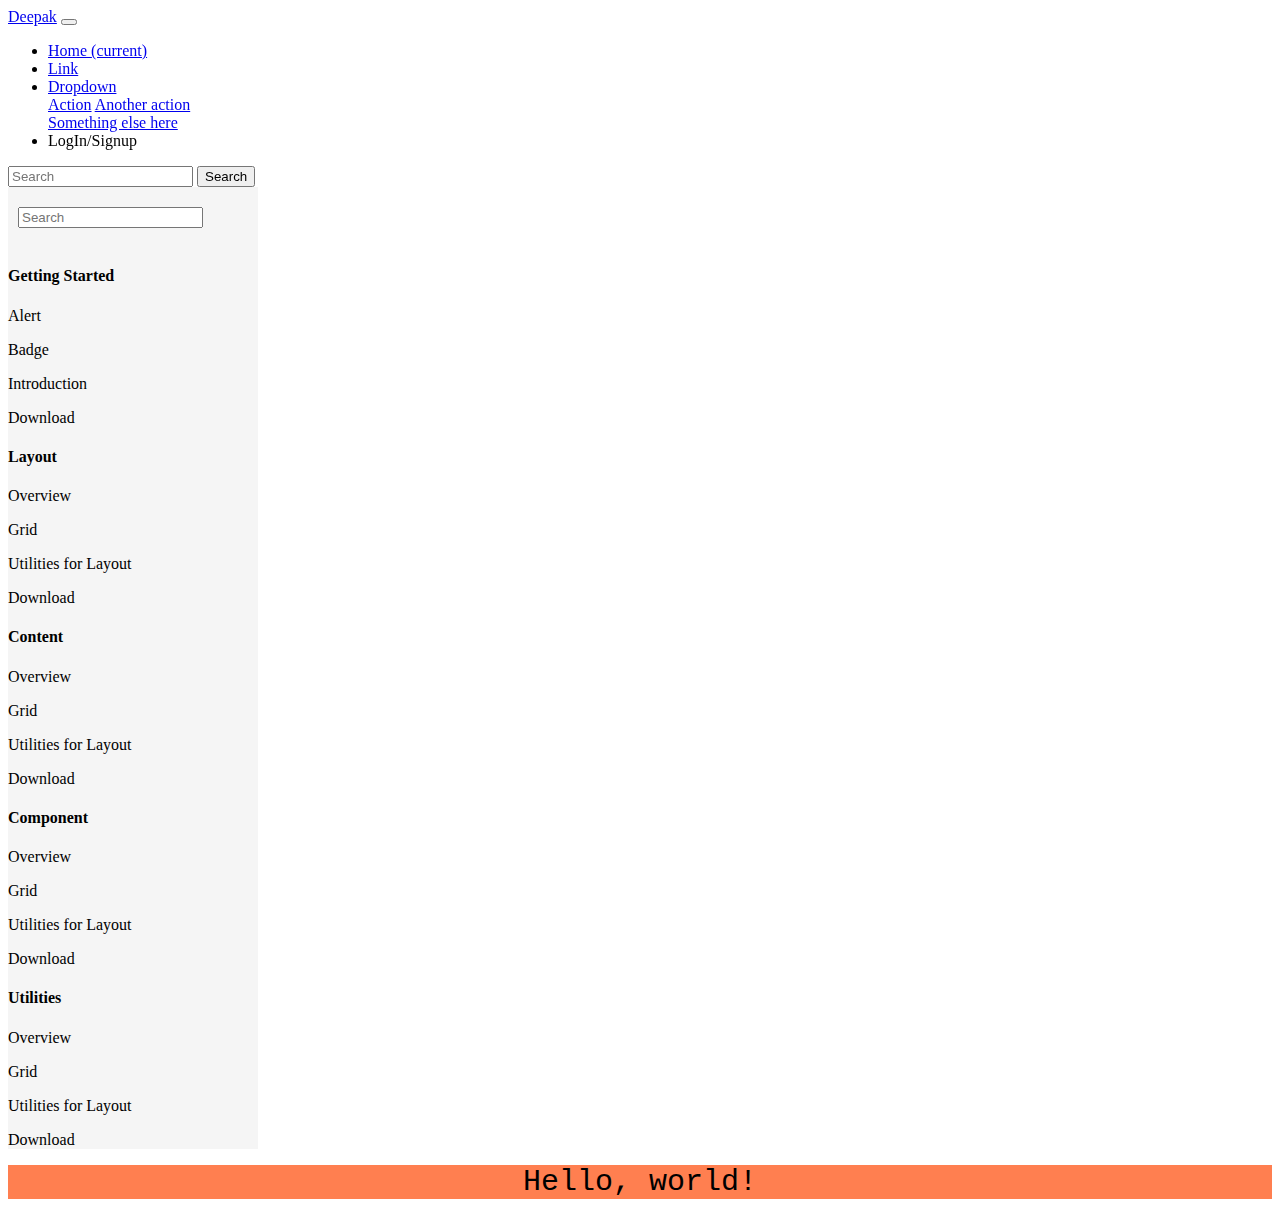
<file: bootstrap.html>
<!doctype html>
<html lang="en">
  <head>
    <!-- Required meta tags -->
    <meta charset="utf-8">
    <meta name="viewport" content="width=device-width, initial-scale=1, shrink-to-fit=no">

    <!-- Bootstrap CSS -->
    <link rel="stylesheet" href="https://cdn.jsdelivr.net/npm/bootstrap@4.6.1/dist/css/bootstrap.min.css" integrity="sha384-zCbKRCUGaJDkqS1kPbPd7TveP5iyJE0EjAuZQTgFLD2ylzuqKfdKlfG/eSrtxUkn" crossorigin="anonymous">

    <title>Bootstrap Website</title>
    <style>
        .maze{
       position: sticky;
       top: 0px;
    }
    .az{
        background-color: coral;
        font-family: monospace;
        font-size: 30px;
        text-align: center;
    }
    #navbar-example2{
      width: 250px;
    
    }
    #bhai{
      background-color: whitesmoke;
      width:250px;
    }
    #form{
      padding-top: 20px;
      padding-left: 10px;
    }
  
    </style>
    
  </head>
  <body>

     <nav class="maze">
    <nav class="navbar navbar-expand-lg navbar-dark bg-dark">
        <a class="navbar-brand" href="#">Deepak</a>
        <button class="navbar-toggler" type="button" data-toggle="collapse" data-target="#navbarSupportedContent" aria-controls="navbarSupportedContent" aria-expanded="false" aria-label="Toggle navigation">
          <span class="navbar-toggler-icon"></span>
        </button>
      
        <div class="collapse navbar-collapse" id="navbarSupportedContent">
          <ul class="navbar-nav mr-auto">
            <li class="nav-item active">
              <a class="nav-link" href="#">Home <span class="sr-only">(current)</span></a>
            </li>
            <li class="nav-item">
              <a class="nav-link" href="#">Link</a>
            </li>
            <li class="nav-item dropdown">
              <a class="nav-link dropdown-toggle" href="#" id="navbarDropdown" role="button" data-toggle="dropdown" aria-expanded="false">
                Dropdown
              </a>
              <div class="dropdown-menu" aria-labelledby="navbarDropdown">
                <a class="dropdown-item" href="#">Action</a>
                <a class="dropdown-item" href="#">Another action</a>
                <div class="dropdown-divider"></div>
                <a class="dropdown-item" href="#">Something else here</a>
              </div>
            </li>
            <li class="nav-item">
              <a class="nav-link disabled">LogIn/Signup</a>
            </li>
          </ul>
          <form class="form-inline my-2 my-lg-0">
            <input class="form-control mr-sm-2" type="search" placeholder="Search" aria-label="Search">
            <button class="btn btn-outline-success my-2 my-sm-0" type="submit">Search</button>
          </form>
        </div>
      </nav></nav>
      
      <nav id="bhai">
     
          <form class="form-inline my-2 my-lg-0" id="form">
            <input class="form-control mr-sm-2" type="search" placeholder="Search" aria-label="Search">
            
          </form><br>
         
    
      <div data-spy="scroll" data-target="#navbar-example2" data-offset="0">
        
        <h4 >Getting Started</h4>
        <p>Alert</p>
        <p>Badge</p>
        <p>Introduction </p>
        <p>Download</p>
        <h4 >Layout</h4>
        <p>Overview</p>
        <p>Grid</p>
        <p>Utilities for Layout </p>
        <p>Download</p>
        <h4>Content</h4>
        <p>Overview</p>
        <p>Grid</p>
        <p>Utilities for Layout </p>
        <p>Download</p>
        <h4 >Component</h4>
        <p>Overview</p>
        <p>Grid</p>
        <p>Utilities for Layout </p>
        <p>Download</p>
        <h4 >Utilities</h4>
        <p>Overview</p>
        <p>Grid</p>
        <p>Utilities for Layout </p>
        <p>Download</p>
      </div>  </nav>
     
      

    <div class=az>Hello, world!</div>


   
    <script src="https://cdn.jsdelivr.net/npm/jquery@3.5.1/dist/jquery.slim.min.js" integrity="sha384-DfXdz2htPH0lsSSs5nCTpuj/zy4C+OGpamoFVy38MVBnE+IbbVYUew+OrCXaRkfj" crossorigin="anonymous"></script>
    <script src="https://cdn.jsdelivr.net/npm/bootstrap@4.6.1/dist/js/bootstrap.bundle.min.js" integrity="sha384-fQybjgWLrvvRgtW6bFlB7jaZrFsaBXjsOMm/tB9LTS58ONXgqbR9W8oWht/amnpF" crossorigin="anonymous"></script>
  </body>
</html>
</file>
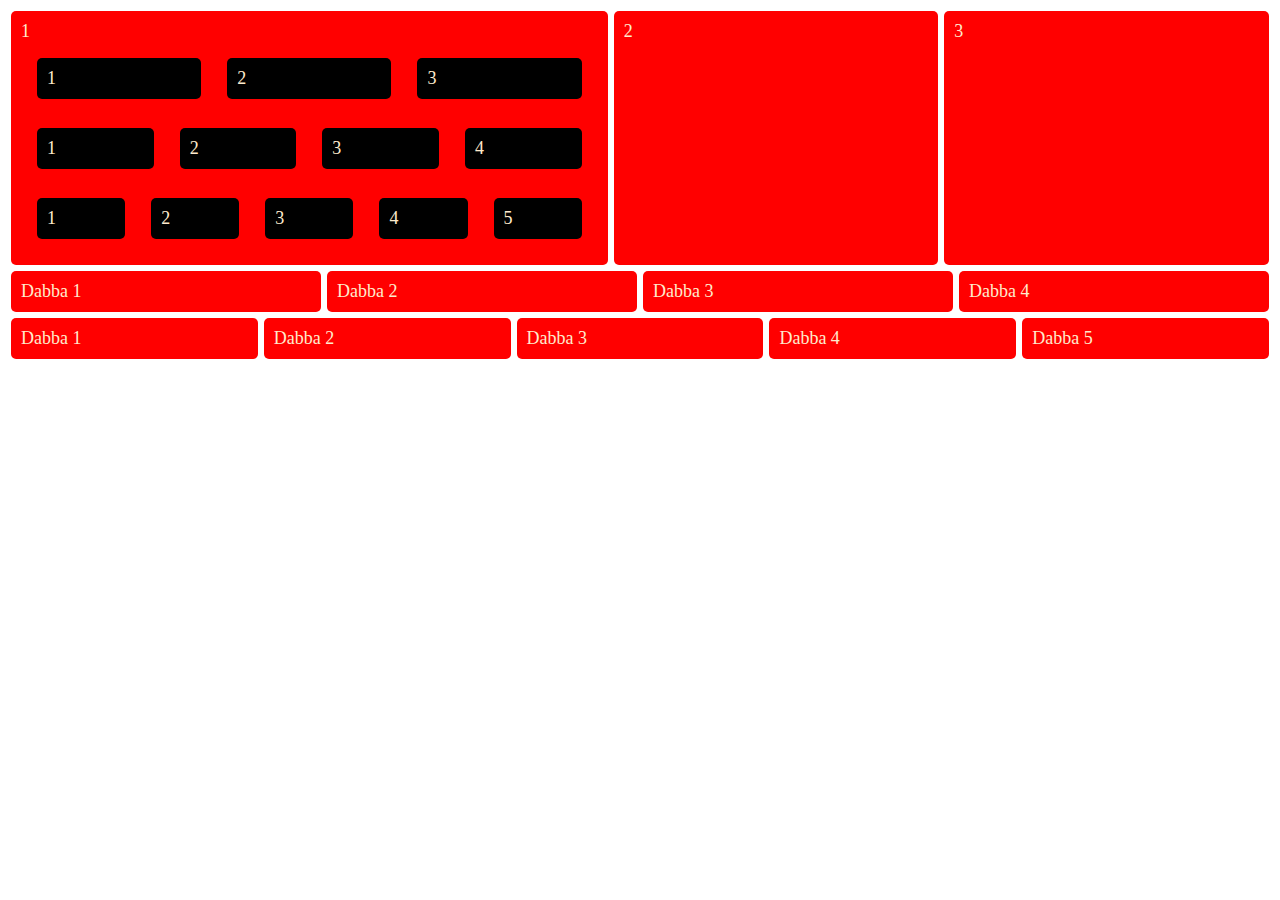
<file: flexbox.html>
<!DOCTYPE html>
<html lang="en">
<head>
    <meta charset="UTF-8">
    <meta http-equiv="X-UA-Compatible" content="IE=edge">
    <meta name="viewport" content="width=device-width, initial-scale=1.0">
    <title>Document</title>
    <style>
    .flex{
        display: flex;
        flex-direction: row;
        flex-flow: row;
        background-color:rgb(255, 255, 255);
      
        row-gap: 20px;
        column-gap: 20px;
        justify-content: center;
        align-items: center;
        
    
    }
    #flex-1{
       background-color: coral;
       color: cornsilk;
    }
    .container{
        display: flex;
    }
    .container div{
        padding: 10px;
        flex-grow: 1;
        background-color: red;
        margin: 3px;
        border-radius: 5px;
        color: blanchedalmond;
        font-size: large;
    }
    .flex div{ 
        display: flex;
        background-color: black;
        color: blanchedalmond;
        flex-grow: 1;
    }
    </style>
</head>
<body>
    <div class="container">
        <div>1
        <div class="flex">
            <div class="dabba">1</div>
            <div class="dabba">2</div>
            <div class="dabba">3</div></div>
            <div class="flex">
            <div class="dabba">1</div>
            <div class="dabba">2</div>
            <div class="dabba">3</div>
            <div class="dabba">4</div>
           </div>
           <div class="flex">
            <div class="dabba">1</div>
            <div class="dabba">2</div>
            <div class="dabba">3</div>
            <div class="dabba">4</div>
            <div class="dabba">5</div>
            </div></div>

            <div>2</div>
            <div>3</div>
        </div>
        <div class="container">
          
            <div>Dabba 1</div>
            <div >Dabba 2</div>
            <div >Dabba 3</div>
            <div >Dabba 4</div></div>

 <div class="container">
           
        <div>Dabba 1</div>
        <div>Dabba 2</div>
        <div>Dabba 3</div>
        <div>Dabba 4</div>
        <div>Dabba 5</div>
     
    </div>
</body>
</html>
</file>
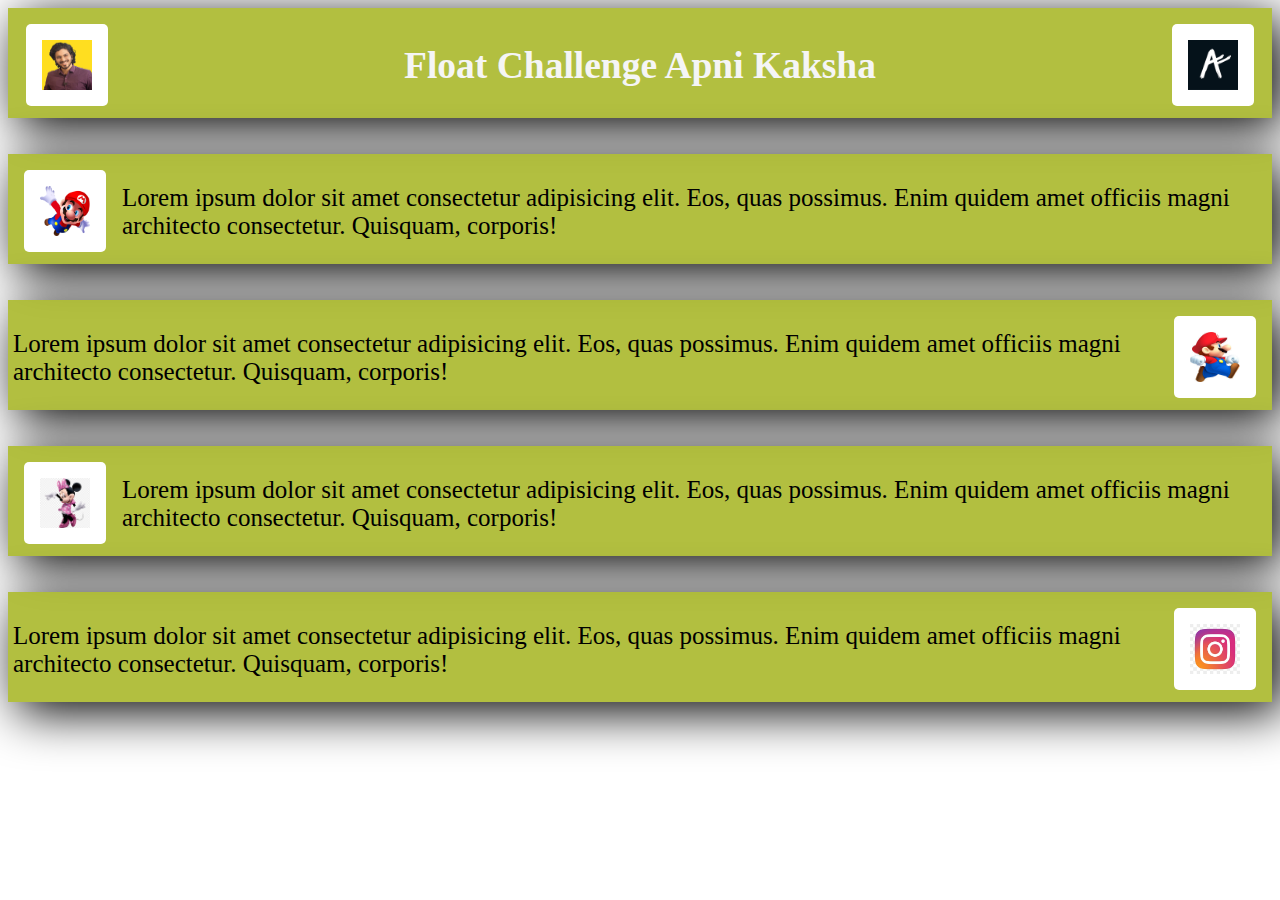
<file: float challenge 3.html>
<!DOCTYPE html>
<html lang="en">
<head>
    <meta charset="UTF-8">
    <meta http-equiv="X-UA-Compatible" content="IE=edge">
    <meta name="viewport" content="width=device-width, initial-scale=1.0">
    <title>Document</title>
    <style>
        .abc{
            background-color: rgba(167, 182, 36, 0.871);
            height: 100px;
            font-size: 25px;
            padding: 5px;
            box-shadow: .4em .4em 2em;
            
        }
        #chu{
                float: left;
                height: 50px;
                width: 50px;
                margin: 1em;
                padding: 1em;
                background-color:white;
                border-radius: 5px;

            }
            #chud{
                float: right;
                height: 50px;
                width: 50px;
                margin: 1em;
                padding: 1em ;
                background-color:white;
                border-radius: 5px;

            }
            h2{
                text-align: center;
                color: whitesmoke;
            }
            #zat{
                position:fixed;
                left:10px;
                height: 50px;
                width: 50px;
                margin: 1em;
                padding: 1em ;
                background-color:white;
                border-radius: 5px;
            }
            #zate{
                position:fixed;
                right:10px;
                height: 50px;
                width: 50px;
                margin: 1em;
                padding: 1em ;
                background-color:white;
                border-radius: 5px;
                border-color: 5px solid black;
            }
    </style>
</head>
<body>
    <img id="zat" src="img/aman.png" alt="">
    <img id="zate" src="img/a logo.png" alt="">
    <div class="abc">
       <h2 >Float Challenge Apni Kaksha</h2>
    </div><br><br>
   
        <img id="chu" src="img/mario_PNG125.png" alt=""> <div class="abc">
        <p>Lorem ipsum dolor sit amet consectetur adipisicing elit. Eos, quas possimus. Enim quidem amet officiis magni architecto consectetur. Quisquam, corporis!
        </p>
    </div><br><br>
   
        <img id="chud" src="img/mann.png" alt=""> <div class="abc">
        <p>Lorem ipsum dolor sit amet consectetur adipisicing elit. Eos, quas possimus. Enim quidem amet officiis magni architecto consectetur. Quisquam, corporis!
        </p>
    </div><br><br>
   
        <img id="chu" src="img/mnnie 2.png" alt=""> <div class="abc">
        <p>Lorem ipsum dolor sit amet consectetur adipisicing elit. Eos, quas possimus. Enim quidem amet officiis magni architecto consectetur. Quisquam, corporis!
        </p>
    </div><br><br>
   
        <img id="chud" src="img/insta.png" alt=""> <div class="abc">
        <p>Lorem ipsum dolor sit amet consectetur adipisicing elit. Eos, quas possimus. Enim quidem amet officiis magni architecto consectetur. Quisquam, corporis!
        </p>
    </div>
       
    
</body>
</html>
</file>
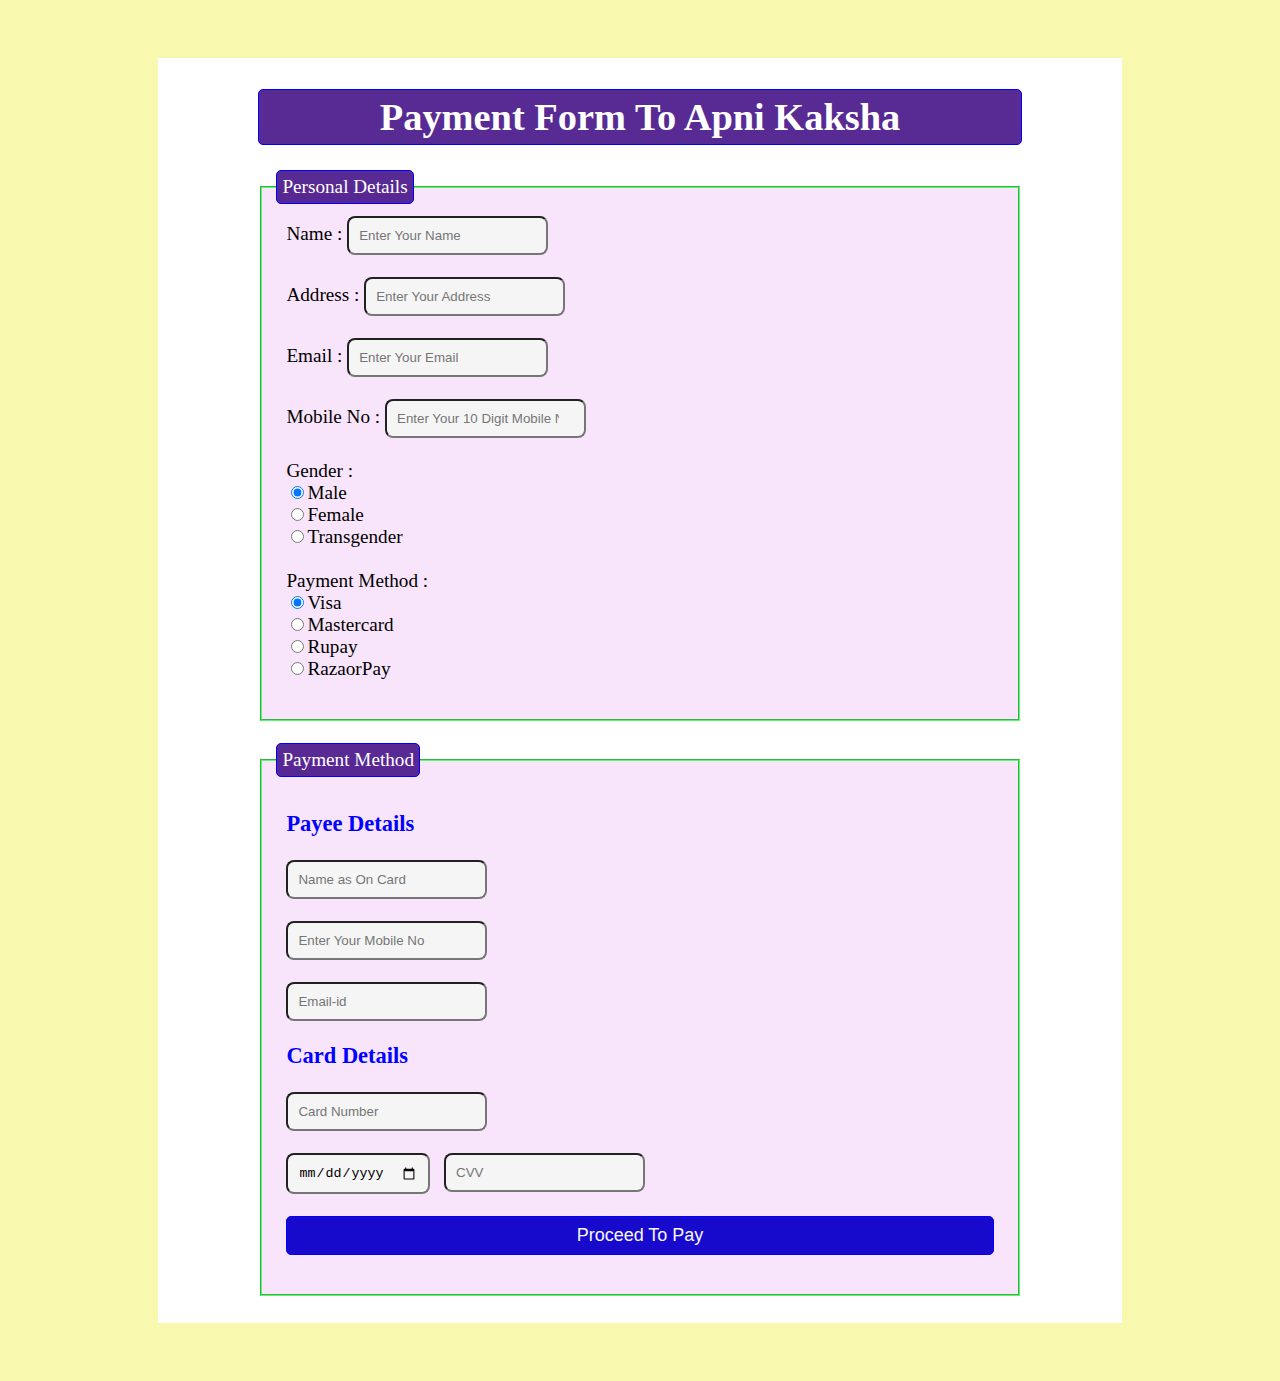
<file: payment.html>
<!DOCTYPE html>
<html lang="en">
<head>
    <meta charset="UTF-8">
    <meta http-equiv="X-UA-Compatible" content="IE=edge">
    <meta name="viewport" content="width=device-width, initial-scale=1.0">
    <title>Payment-Form</title>
    <link rel="stylesheet" href="style.css">
    <style>
        body{
            text-align: centre;
            font-size: 1.2em;
            font-family: 'Anahein';
        }
        #outside{
            background-color: lightgoldenrodyellow;
            padding-top: 25px;
            padding-bottom: 25px;
        }
        h1{
    background-color: #120fe8b9;
    text-align: center;
    background
}
    </style>
</head>
<body  class="container">
    <form class="mc">
    <h1 class="des"><b>Payment Form To Apni Kaksha</b></h1>
    <fieldset>
        <legend class="des">Personal Details</legend><div class="one">
       <div> <label for="name" id="name-label">Name : </label>
       <input type="text" name="name" placeholder="Enter Your Name"></div><br>
       <div>
           <label for="addres">Address : </label>
           <input type="text" name="address" placeholder="Enter Your Address">
       </div><br>
       <div> <label for="email" id="email-label">Email : </label>
        <input type="email" name="email" placeholder="Enter Your Email"></div><br>
        <div> <label for="phoneno" id="phoneno-label">Mobile No : </label>
            <input type="number" name="phoneno" placeholder="Enter Your 10 Digit Mobile No"></div><br>
            <div> <label for="gender" id="gender-label">Gender : </label><br>
                <input type="radio" name="gender" value="male" checked >Male<br>
                <input type="radio" name="gender" value="female"  >Female<br>
                <input type="radio" name="gender" value="tmale"  >Transgender</div><br>
                <div> <label for="payoption" id="name-label">Payment Method : </label><br>
                    <input type="radio" name="payoption" value="Visa" checked>Visa<br>
                    <input type="radio" name="payoption" value="Visa" >Mastercard<br>
                    <input type="radio" name="payoption" value="Visa" >Rupay<br>
                    <input type="radio" name="payoption" value="Visa" >RazaorPay</div><br>

    </fieldset></div><br>
   <fieldset>
      <legend class="des">Payment Method</legend><div class="one">
      <h3 style="color: blue;" ba>Payee Details</h3>
      <input type="text" placeholder="Name as On Card"><br><br>
      <input type="number" placeholder="Enter Your Mobile No"><br><br>
      <input type="text" placeholder="Email-id"><br>
      <h3 style="color: blue;">Card Details</h3>
      <input type="number" placeholder="Card Number"><br><br>
      <input type="date" placeholder="Expiry Date">&nbsp;&nbsp;
      <input type="password" placeholder="CVV"><br><br>
      <input style="color: rgb(247, 247, 247);" type="submit" value="Proceed To Pay" >
     </div><br>
    </fieldset><br>
    </form>
</body>
</html>
</file>
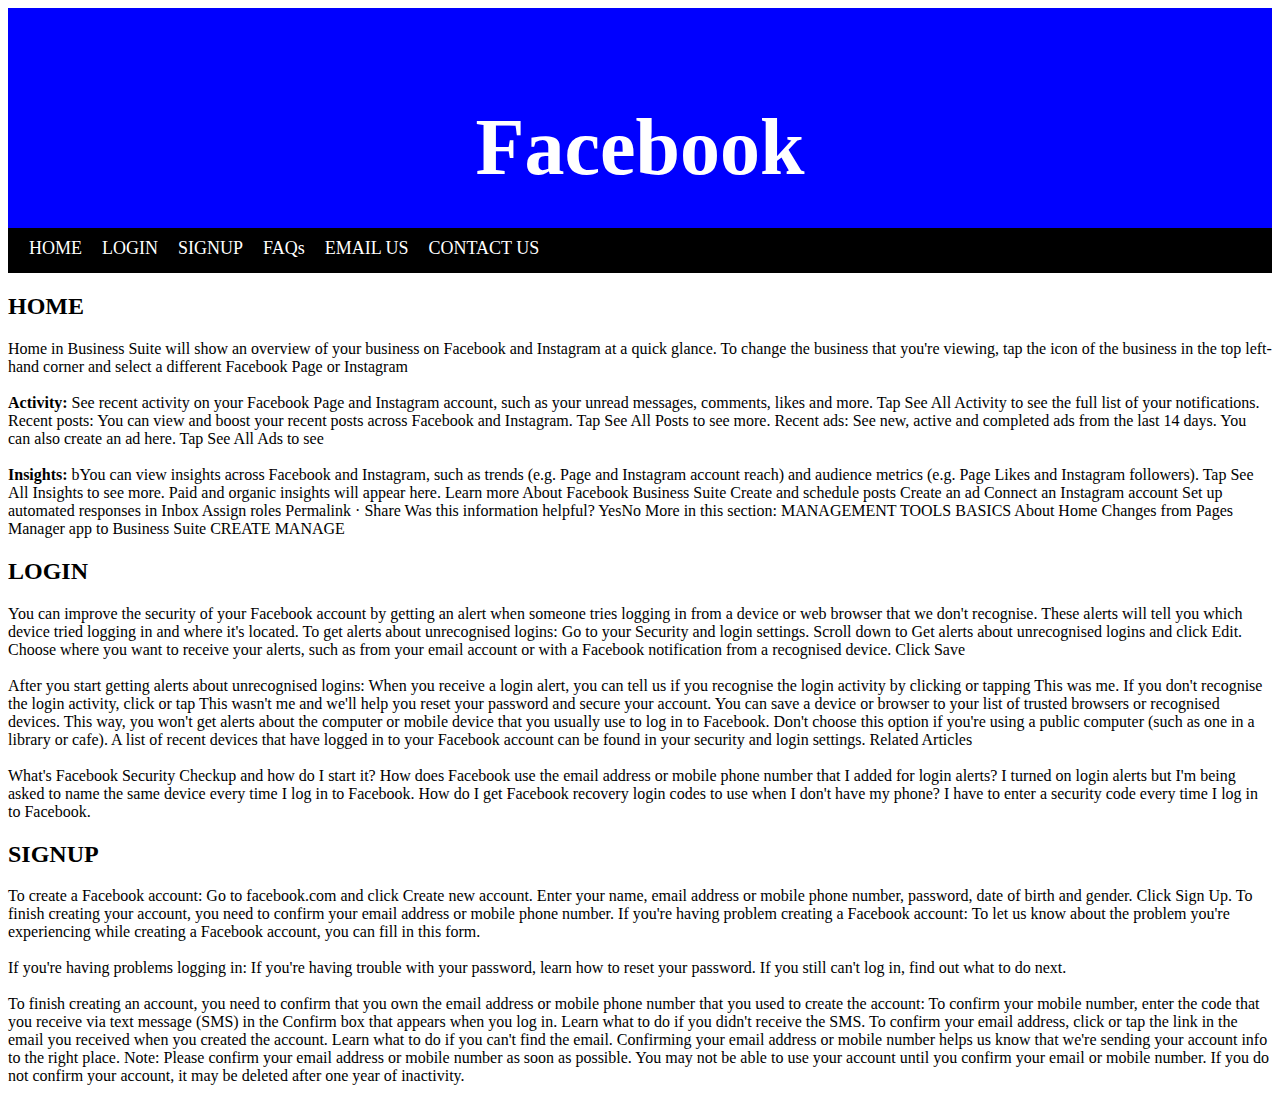
<file: position challenge.html>
<!DOCTYPE html>
<html lang="en">
<head>
    <meta charset="UTF-8">
    <meta http-equiv="X-UA-Compatible" content="IE=edge">
    <meta name="viewport" content="width=device-width, initial-scale=1.0">
    <title>Document</title>
    <style>
        .heading{
            background-color: rgb(0, 0, 255);
            text-align: center;
            height: 100px;
            padding: 1em;
            color: white ;
            font-size: 40px;
            padding-bottom: 2em;
        }
        nav{
            background-color: black;
            font-size: 18px;
            height: 25px;
            padding: 10px 20px;
            position: sticky;
            top: 0px;
        }
        a{
            color: white;
            outline:none;
            text-decoration: none;
            padding: 2px 1px 0;
        }
    </style>
</head>
<body>
    <div class="heading">
    <h1>Facebook</h1></div>
    <nav>
        <a href="#">HOME</a>&nbsp;&nbsp;&nbsp;
        <a href="#">LOGIN</a>&nbsp;&nbsp;&nbsp;
        <a href="#">SIGNUP</a>&nbsp;&nbsp;&nbsp;
        <a href="#">FAQs</a>&nbsp;&nbsp;&nbsp;
        <a href="#">EMAIL US</a>&nbsp;&nbsp;&nbsp;
        <a href="#">CONTACT US</a>
    </nav>
    <div class="main">
       <h2>HOME</h2>
       <p>Home in Business Suite will show an overview of your business on Facebook and Instagram at a quick glance. To change the business that you're viewing, tap the icon of the business in the top left-hand corner and select a different Facebook Page or Instagram <br><br>

       <b>Activity:</b> See recent activity on your Facebook Page and Instagram account, such as your unread messages, comments, likes and more. Tap See All Activity to see the full list of your notifications.
        Recent posts: You can view and boost your recent posts across Facebook and Instagram. Tap See All Posts to see more.
        Recent ads: See new, active and completed ads from the last 14 days. You can also create an ad here. Tap See All Ads to see <br><br>
        <b>Insights: </b>bYou can view insights across Facebook and Instagram, such as trends (e.g. Page and Instagram account reach) and audience metrics (e.g. Page Likes and Instagram followers). Tap See All Insights to see more. Paid and organic insights will appear here.
        Learn more
        About Facebook Business Suite
        Create and schedule posts
        Create an ad
        Connect an Instagram account
        Set up automated responses in Inbox
        Assign roles
        Permalink · Share
        Was this information helpful?
        YesNo
        More in this section: MANAGEMENT TOOLS
        
        BASICS
        About Home
        Changes from Pages Manager app to Business Suite
        CREATE
        MANAGE
        </p>
        <h2>LOGIN</h2>
        <p>You can improve the security of your Facebook account by getting an alert when someone tries logging in from a device or web browser that we don't recognise. These alerts will tell you which device tried logging in and where it's located.
            To get alerts about unrecognised logins:
            Go to your Security and login settings.
            Scroll down to Get alerts about unrecognised logins and click Edit.
            Choose where you want to receive your alerts, such as from your email account or with a Facebook notification from a recognised device.
            Click Save <br><br>
            After you start getting alerts about unrecognised logins:
            When you receive a login alert, you can tell us if you recognise the login activity by clicking or tapping This was me.
            If you don't recognise the login activity, click or tap This wasn't me and we'll help you reset your password and secure your account.
            You can save a device or browser to your list of trusted browsers or recognised devices. This way, you won't get alerts about the computer or mobile device that you usually use to log in to Facebook. Don't choose this option if you're using a public computer (such as one in a library or cafe).
            A list of recent devices that have logged in to your Facebook account can be found in your security and login settings.
            Related Articles <br><br>
            What's Facebook Security Checkup and how do I start it?
            How does Facebook use the email address or mobile phone number that I added for login alerts?
            I turned on login alerts but I'm being asked to name the same device every time I log in to Facebook.
            How do I get Facebook recovery login codes to use when I don't have my phone?
            I have to enter a security code every time I log in to Facebook.</p>
            <h2>SIGNUP</h2>
            <P>To create a Facebook account:
                Go to facebook.com and click Create new account.
                Enter your name, email address or mobile phone number, password, date of birth and gender.
                Click Sign Up.
                To finish creating your account, you need to confirm your email address or mobile phone number.
                If you're having problem creating a Facebook account:
                To let us know about the problem you're experiencing while creating a Facebook account, you can fill in this form. <br><br>
                
                If you're having problems logging in:
                If you're having trouble with your password, learn how to reset your password.
                If you still can't log in, find out what to do next. <br><br>
                To finish creating an account, you need to confirm that you own the email address or mobile phone number that you used to create the account:
                To confirm your mobile number, enter the code that you receive via text message (SMS) in the Confirm box that appears when you log in. Learn what to do if you didn't receive the SMS.
                To confirm your email address, click or tap the link in the email you received when you created the account. Learn what to do if you can't find the email.
                Confirming your email address or mobile number helps us know that we're sending your account info to the right place.
                Note: Please confirm your email address or mobile number as soon as possible. You may not be able to use your account until you confirm your email or mobile number. If you do not confirm your account, it may be deleted after one year of inactivity.</P>
    </div>

</body>
</html>
</file>
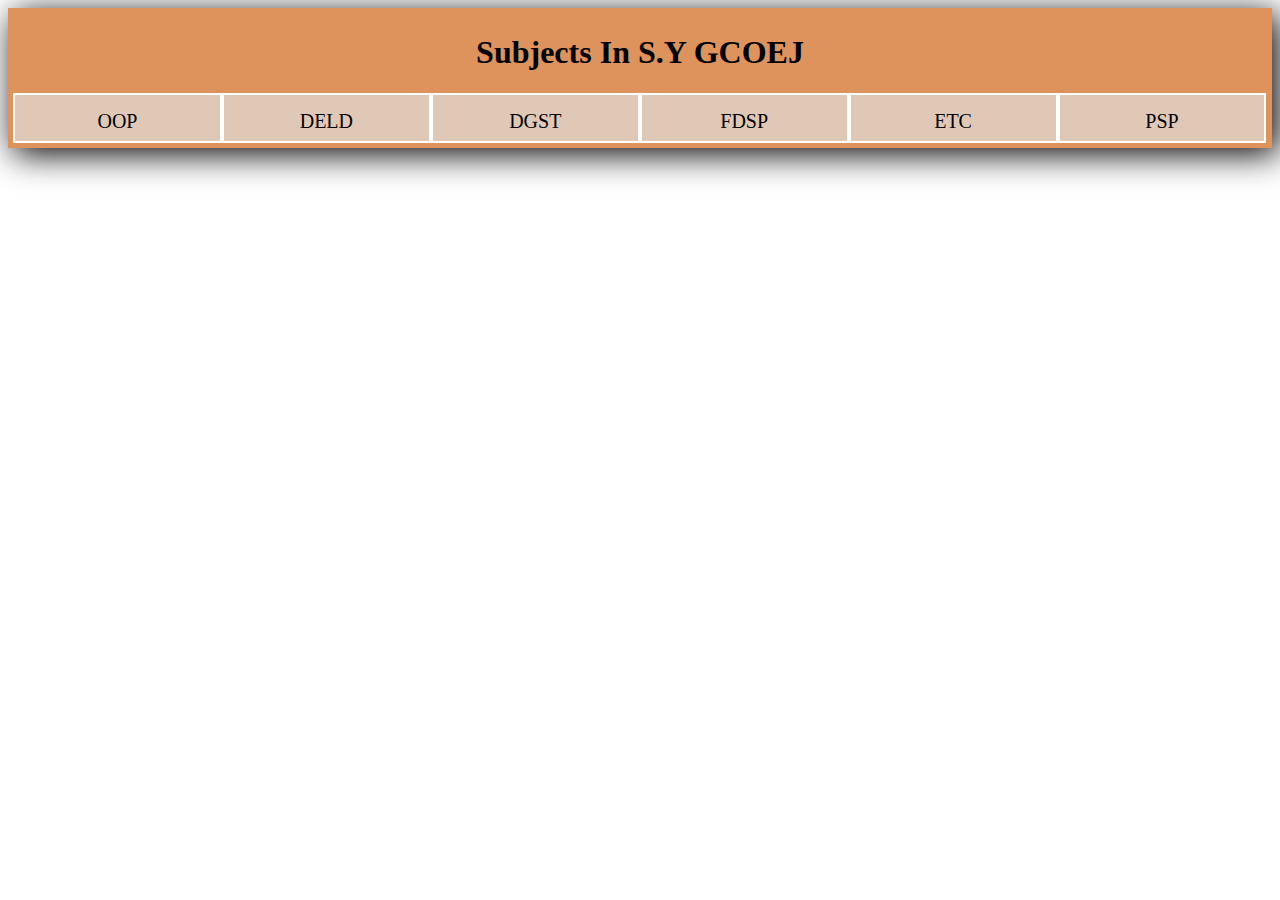
<file: responsiveness.html>
<!DOCTYPE html>
<html lang="en">
<head>
    <meta charset="UTF-8">
    <meta http-equiv="X-UA-Compatible" content="IE=edge">
    <meta name="viewport" content="width=device-width, initial-scale=1.0">
    <title>Document</title>
    <style>
        *{
            text-align: center;
            box-sizing: border-box;
        }
        .main-box{
            background-color: rgba(210, 105, 30,0.726);
            padding: 5px;
            font-family: -apple-system, BlinkMacSystemFont, 'Segoe UI', Roboto, Oxygen, Ubuntu, Cantarell, 'Open Sans', 'Helvetica Neue', sans-serif+;
    
            overflow: hidden;
            box-shadow: .4em .4em 2em;
        }
        .box{
            float: left;
            background-color: rgba(225, 225, 225,0.685);;
        }
        @media screen and (min-width:1008px) {
            .box{
                width: 16.66%;
                height: 50px;
                font-size: 20px;
                border: 2px solid white;
                padding: 15px;
            }
            
        }
        @media screen and (max-width:1007px) and (min-width:641px){
            .box{
                width: 33.33%;
                height: 50px;
                font-size: 20px;
                border: 2px solid white;
                padding: 15px;
            }
            
        }
        @media screen and (max-width:640px){
            .box{
                width: 100%;
                height: 50px;
                font-size: 20px;
                border: 2px solid white;
                padding: 15px;
            }
            
        }
    </style>
</head>
<body>
    <div class="main-box">
    <h1 class="heading">Subjects In S.Y GCOEJ</h1>
        <div class="box">OOP</div>
        <div class="box">DELD</div>
        <div class="box">DGST</div>
        <div class="box">FDSP</div>
        <div class="box">ETC</div>
        <div class="box">PSP</div>
    </div>
</body>
</html>
</file>
<file: style.css>
body{
    text-align: centre;
    font-size: 1.2em;
    font-family: 'Anahein';
}
.des{
    background-color: rgba(61, 8, 130, 0.857);
    color: white;
    padding: 5px ;
    border: 1px solid blue;
    border-radius: 5px;
}
.container{
    background-color: rgb(248, 248, 175);
    padding: 50px 150px;   
}
.mc{
    padding: 5px 100px 5px 100px;
    background-color: white;
}
.one{
    padding: 5px 10px 5px 10px;
}
input[type="submit"]{
    background-color: rgb(23, 10, 204);
    font-size: large;
    border-radius: 5px;
    width: 100%;
    height: 39px;
    font-family: 'Franklin Gothic Medium', 'Arial Narrow', Arial, sans-serif;
    color: white;
    border: 1px solid blue;
}
input[type="submit"]:hover{
    cursor: pointer;
    background-color: rgba(26, 180, 12, 0.967);
    border-color: rgba(26, 180, 12, 0.967);
}
input[type="text"],input[type="number"],input[type="email"],input[type="password"],input[type="date"]{
    padding: 10px;
    border-radius: 8px;
    background-color: whitesmoke;
}
fieldset{
    background-color: rgba(229, 130, 238, 0.213);
    border-color: rgba(71, 255, 95, 0.946);
}
</file>
